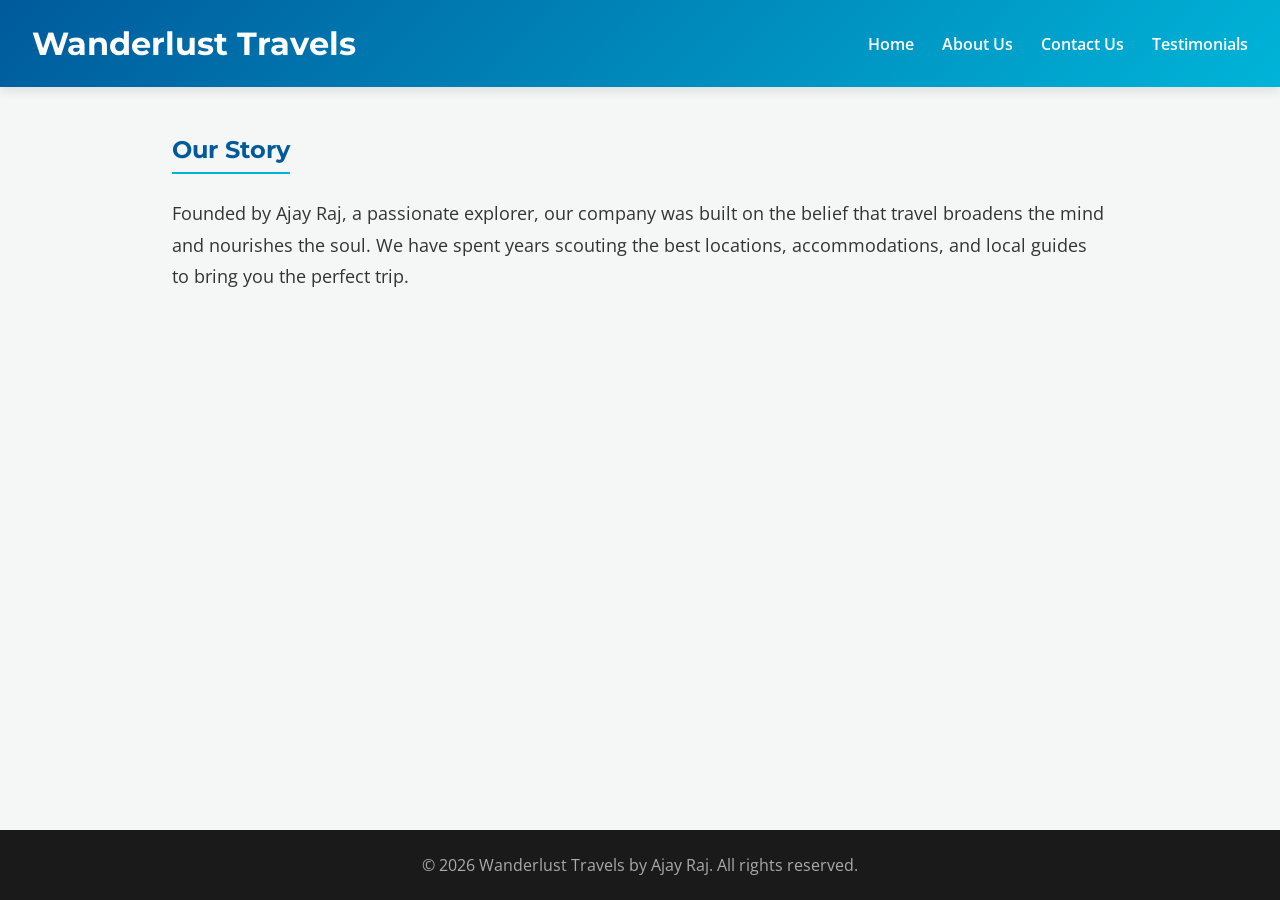
<file: aboutus.html>
<!DOCTYPE html>
<html lang="en">
<head>
    <meta charset="UTF-8">
    <meta name="viewport" content="width=device-width, initial-scale=1.0">
    <title>About Us | Wanderlust Travels</title>
    <link rel="stylesheet" href="https://cdnjs.cloudflare.com/ajax/libs/font-awesome/6.4.0/css/all.min.css">
    <link rel="stylesheet" href="style.css">
</head>
<body>
    <header>
        <h1>Wanderlust Travels</h1>
        <nav>
            <a href="index.html">Home</a>
            <a href="aboutus.html">About Us</a>
            <a href="context.html">Contact Us</a>
            <a href="testimony.html">Testimonials</a>
        </nav>
    </header>

    <main>
        <section>
            <h2>Our Story</h2>
            <p>Founded by Ajay Raj, a passionate explorer, our company was built on the belief that travel broadens the mind and nourishes the soul. We have spent years scouting the best locations, accommodations, and local guides to bring you the perfect trip.</p>
        </section>
    </main>

    <footer>
        <p>&copy; 2026 Wanderlust Travels by Ajay Raj. All rights reserved.</p>
    </footer>
</body>
</html>
</file>
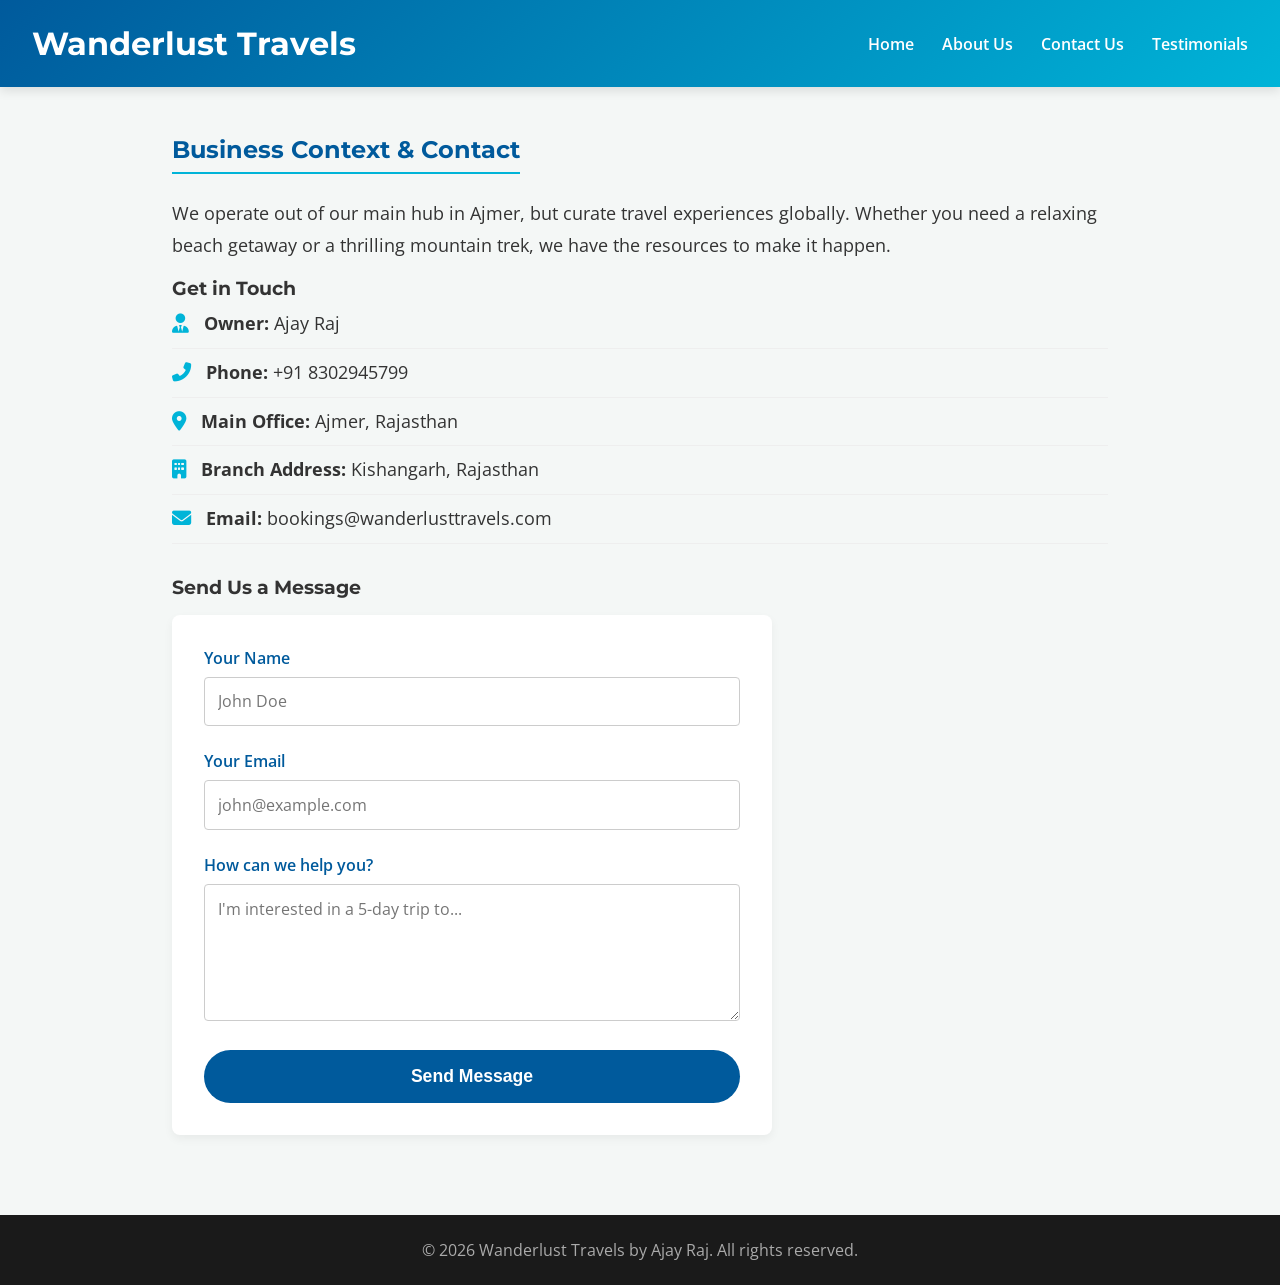
<file: context.html>
<!DOCTYPE html>
<html lang="en">
<head>
    <meta charset="UTF-8">
    <meta name="viewport" content="width=device-width, initial-scale=1.0">
    <title>Contact Us | Wanderlust Travels</title>
    <link rel="stylesheet" href="https://cdnjs.cloudflare.com/ajax/libs/font-awesome/6.4.0/css/all.min.css">
    <link rel="stylesheet" href="style.css">
</head>
<body>
    <header>
        <h1>Wanderlust Travels</h1>
        <nav>
            <a href="index.html">Home</a>
            <a href="aboutus.html">About Us</a>
            <a href="context.html">Contact Us</a>
            <a href="testimony.html">Testimonials</a>
        </nav>
    </header>

    <main>
        <section>
            <h2>Business Context & Contact</h2>
            <p>We operate out of our main hub in Ajmer, but curate travel experiences globally. Whether you need a relaxing beach getaway or a thrilling mountain trek, we have the resources to make it happen.</p>
            
            <h3>Get in Touch</h3>
            <ul class="contact-list">
                <li><i class="fas fa-user-tie"></i> <strong>Owner:</strong> Ajay Raj</li>
                <li><i class="fas fa-phone-alt"></i> <strong>Phone:</strong> +91 8302945799</li>
                <li><i class="fas fa-map-marker-alt"></i> <strong>Main Office:</strong> Ajmer, Rajasthan</li>
                <li><i class="fas fa-building"></i> <strong>Branch Address:</strong> Kishangarh, Rajasthan</li>
                <li><i class="fas fa-envelope"></i> <strong>Email:</strong> bookings@wanderlusttravels.com</li>
            </ul>

            <h3 style="margin-top: 2rem;">Send Us a Message</h3>
            <form action="https://formspree.io/f/YOUR_FORM_ID" method="POST" class="contact-form">
                <div class="form-group">
                    <label for="name">Your Name</label>
                    <input type="text" id="name" name="name" placeholder="John Doe" required>
                </div>
                
                <div class="form-group">
                    <label for="email">Your Email</label>
                    <input type="email" id="email" name="email" placeholder="john@example.com" required>
                </div>
                
                <div class="form-group">
                    <label for="message">How can we help you?</label>
                    <textarea id="message" name="message" rows="5" placeholder="I'm interested in a 5-day trip to..." required></textarea>
                </div>
                
                <button type="submit">Send Message</button>
            </form>
        </section>
    </main>

    <footer>
        <p>&copy; 2026 Wanderlust Travels by Ajay Raj. All rights reserved.</p>
    </footer>
</body>
</html>
</file>
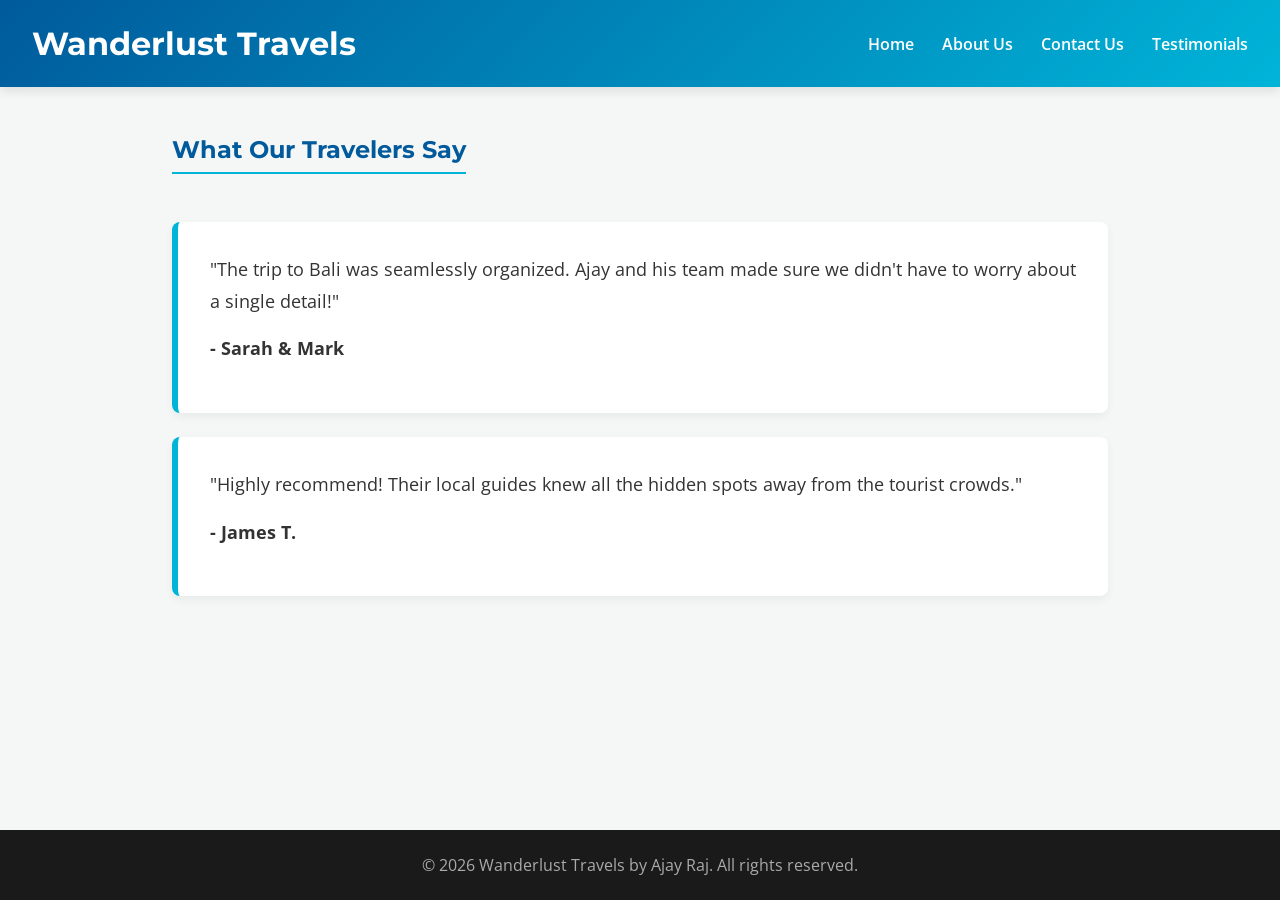
<file: testimony.html>
<!DOCTYPE html>
<html lang="en">
<head>
    <meta charset="UTF-8">
    <meta name="viewport" content="width=device-width, initial-scale=1.0">
    <title>Testimonials | Wanderlust Travels</title>
    <link rel="stylesheet" href="https://cdnjs.cloudflare.com/ajax/libs/font-awesome/6.4.0/css/all.min.css">
    <link rel="stylesheet" href="style.css">
</head>
<body>
    <header>
        <h1>Wanderlust Travels</h1>
        <nav>
            <a href="index.html">Home</a>
            <a href="aboutus.html">About Us</a>
            <a href="context.html">Contact Us</a>
            <a href="testimony.html">Testimonials</a>
        </nav>
    </header>

    <main>
        <section>
            <h2>What Our Travelers Say</h2>
            
            <div class="review">
                <p>"The trip to Bali was seamlessly organized. Ajay and his team made sure we didn't have to worry about a single detail!"</p>
                <p><strong>- Sarah & Mark</strong></p>
            </div>
            
            <div class="review">
                <p>"Highly recommend! Their local guides knew all the hidden spots away from the tourist crowds."</p>
                <p><strong>- James T.</strong></p>
            </div>
        </section>
    </main>

    <footer>
        <p>&copy; 2026 Wanderlust Travels by Ajay Raj. All rights reserved.</p>
    </footer>
</body>
</html>
</file>
<file: style.css>
@import url('https://fonts.googleapis.com/css2?family=Montserrat:wght@400;600&family=Open+Sans&display=swap');

:root {
    --primary-color: #005A9C; 
    --secondary-color: #00B4D8; 
    --text-dark: #333333;
    --text-light: #ffffff;
    --bg-light: #F4F7F6; 
}

* {
    margin: 0;
    padding: 0;
    box-sizing: border-box;
}

body {
    font-family: 'Open Sans', sans-serif;
    background-color: var(--bg-light);
    color: var(--text-dark);
    display: flex;
    flex-direction: column;
    min-height: 100vh; 
}

h1, h2, h3 {
    font-family: 'Montserrat', sans-serif;
}

/* --- Navigation & Header --- */
header {
    background: linear-gradient(135deg, var(--primary-color), var(--secondary-color));
    color: var(--text-light);
    padding: 1.5rem 2rem;
    display: flex;
    justify-content: space-between;
    align-items: center;
    box-shadow: 0 4px 10px rgba(0,0,0,0.1);
    position: sticky;
    top: 0;
    z-index: 100;
}

nav a {
    color: var(--text-light);
    text-decoration: none;
    margin-left: 1.5rem;
    font-weight: 600;
    position: relative;
    padding-bottom: 5px;
}

nav a::after {
    content: '';
    position: absolute;
    width: 0;
    height: 2px;
    bottom: 0;
    left: 0;
    background-color: var(--text-light);
    transition: width 0.3s ease-in-out;
}

nav a:hover::after {
    width: 100%;
}

/* --- Main Content Area --- */
main {
    flex: 1;
    padding: 3rem 2rem;
    max-width: 1000px;
    margin: 0 auto;
    width: 100%;
    animation: fadeInUp 0.8s ease-out forwards;
    opacity: 0; 
    transform: translateY(20px); 
}

@keyframes fadeInUp {
    to {
        opacity: 1;
        transform: translateY(0);
    }
}

/* --- Updated Hero Section with Background Image --- */
.hero {
    text-align: center;
    padding: 8rem 2rem;
    border-radius: 12px;
    box-shadow: 0 10px 30px rgba(0,0,0,0.05);
    background-image: linear-gradient(rgba(0, 90, 156, 0.6), rgba(0, 0, 0, 0.6)), url('https://images.unsplash.com/photo-1469854523086-cc02fe5d8800?q=80&w=2021&auto=format&fit=crop');
    background-size: cover;
    background-position: center;
    color: var(--text-light); 
}

.hero h2 {
    font-size: 3rem;
    color: var(--text-light); 
    margin-bottom: 1rem;
    text-shadow: 2px 2px 4px rgba(0,0,0,0.5); 
}

.hero p {
    font-size: 1.2rem;
    margin-bottom: 2rem;
    color: #f0f0f0;
}

/* --- Buttons --- */
button {
    background-color: var(--primary-color);
    color: var(--text-light);
    border: none;
    padding: 1rem 2.5rem;
    font-size: 1.1rem;
    font-weight: bold;
    border-radius: 50px;
    cursor: pointer;
    transition: all 0.3s ease;
}

button:hover {
    background-color: var(--secondary-color);
    transform: translateY(-4px); 
    box-shadow: 0 10px 20px rgba(0, 180, 216, 0.4); 
}

/* --- Typography & Spacing --- */
section h2 {
    color: var(--primary-color);
    margin-bottom: 1.5rem;
    border-bottom: 2px solid var(--secondary-color);
    display: inline-block;
    padding-bottom: 0.5rem;
}

section p, section ul {
    line-height: 1.8;
    margin-bottom: 1rem;
    font-size: 1.1rem;
}

section ul {
    list-style-type: none;
}

section ul li {
    padding: 0.5rem 0;
    border-bottom: 1px solid #eee;
}

/* --- Contact Icons Styling --- */
.contact-list i {
    color: var(--secondary-color);
    margin-right: 10px;
    font-size: 1.2rem;
}

/* --- Photo Gallery Grid --- */
.gallery {
    margin-top: 4rem;
}

.photo-grid {
    display: grid;
    grid-template-columns: repeat(auto-fit, minmax(250px, 1fr));
    gap: 1.5rem;
    margin-top: 2rem;
}

.photo-grid img {
    width: 100%;
    height: 250px;
    object-fit: cover;
    border-radius: 8px;
    box-shadow: 0 4px 8px rgba(0,0,0,0.1);
    transition: transform 0.3s ease;
}

.photo-grid img:hover {
    transform: scale(1.05);
}

/* --- Testimonial Cards --- */
.review {
    background: white;
    padding: 2rem;
    margin: 1.5rem 0;
    border-radius: 8px;
    border-left: 6px solid var(--secondary-color);
    box-shadow: 0 4px 10px rgba(0,0,0,0.05);
    transition: transform 0.3s ease, box-shadow 0.3s ease;
}

.review:hover {
    transform: translateX(10px); 
    box-shadow: 0 6px 15px rgba(0,0,0,0.1);
}

/* --- Contact Form Styles --- */
.contact-form {
    background: white;
    padding: 2rem;
    border-radius: 8px;
    box-shadow: 0 4px 10px rgba(0,0,0,0.05);
    margin-top: 1rem;
    max-width: 600px;
}

.form-group {
    margin-bottom: 1.5rem;
}

.form-group label {
    display: block;
    margin-bottom: 0.5rem;
    font-weight: 600;
    color: var(--primary-color);
}

.form-group input,
.form-group textarea {
    width: 100%;
    padding: 0.8rem;
    border: 1px solid #ccc;
    border-radius: 4px;
    font-family: 'Open Sans', sans-serif;
    font-size: 1rem;
    transition: border-color 0.3s ease, box-shadow 0.3s ease;
}

.form-group input:focus,
.form-group textarea:focus {
    outline: none;
    border-color: var(--secondary-color);
    box-shadow: 0 0 5px rgba(0, 180, 216, 0.3);
}

.contact-form button {
    width: 100%; 
}

/* --- Footer --- */
footer {
    background-color: #1A1A1A;
    color: #AAAAAA;
    text-align: center;
    padding: 1.5rem;
    margin-top: 2rem;
}
</file>
